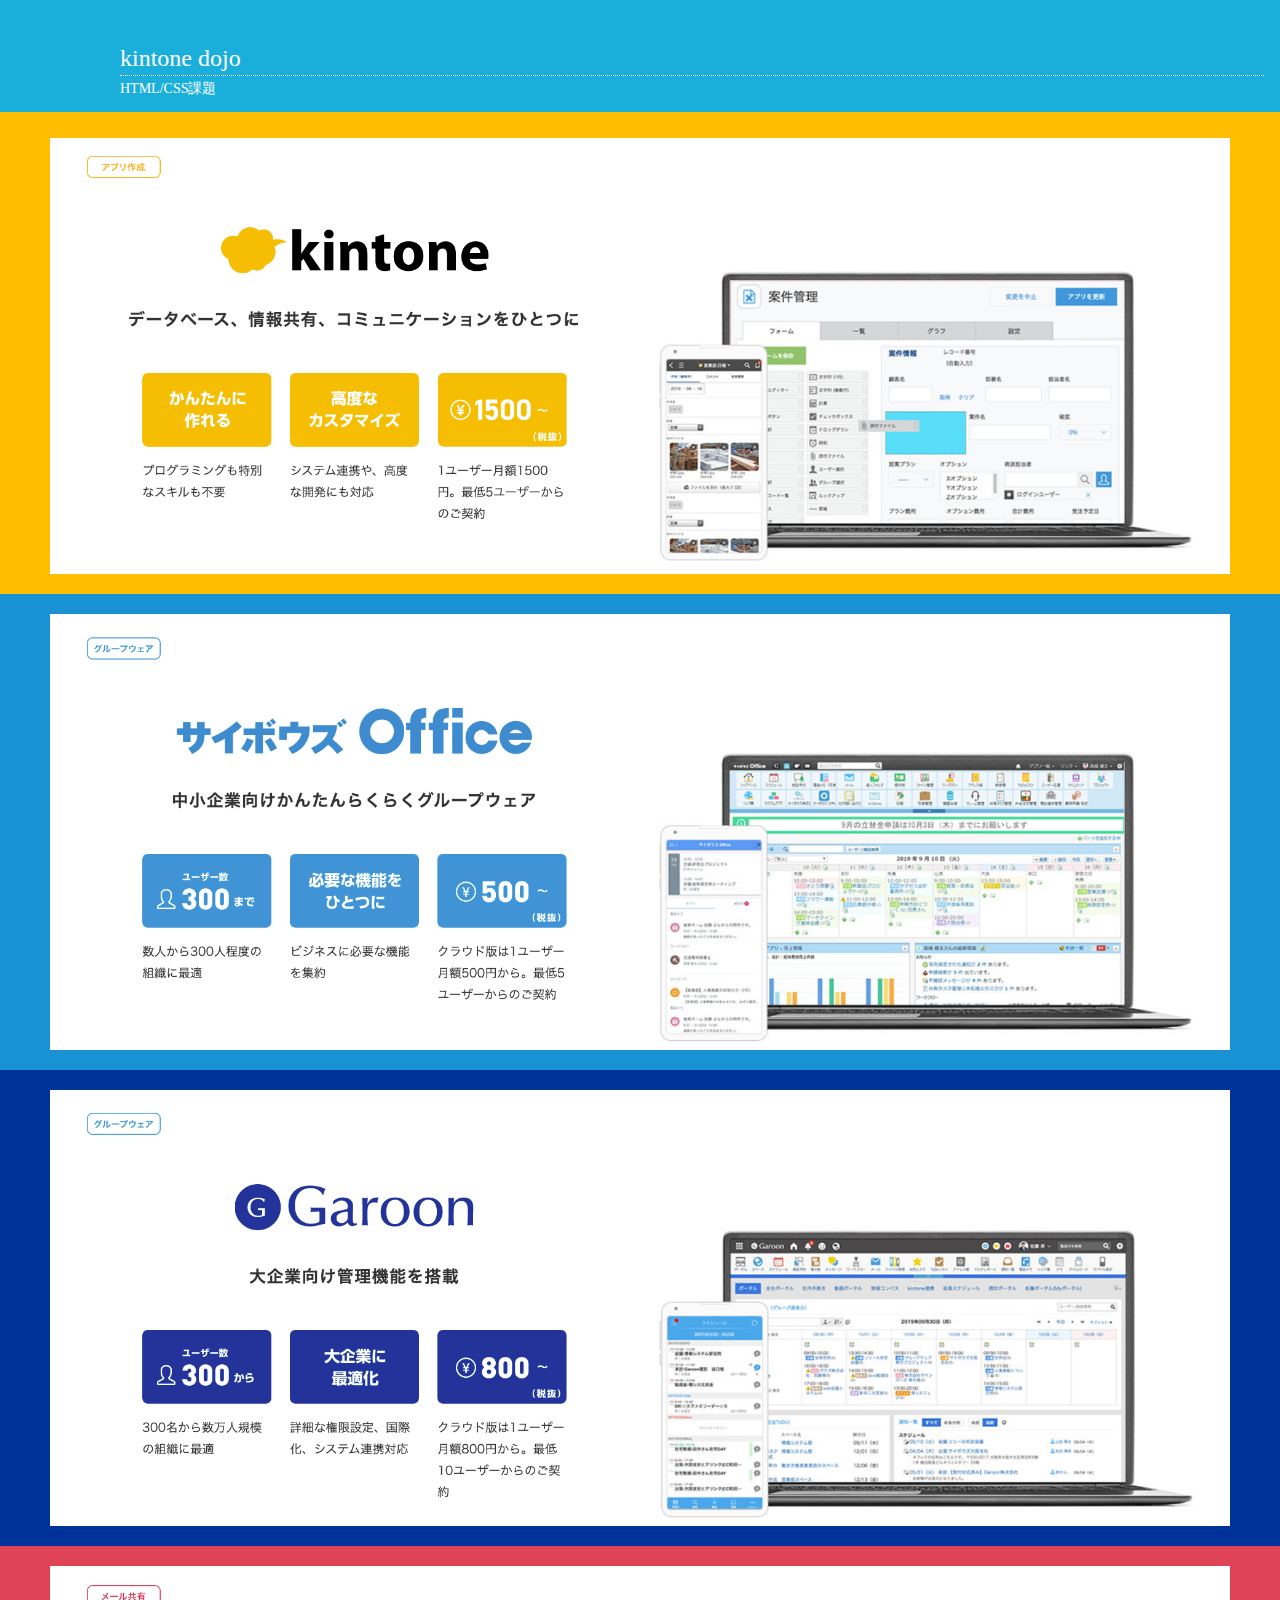
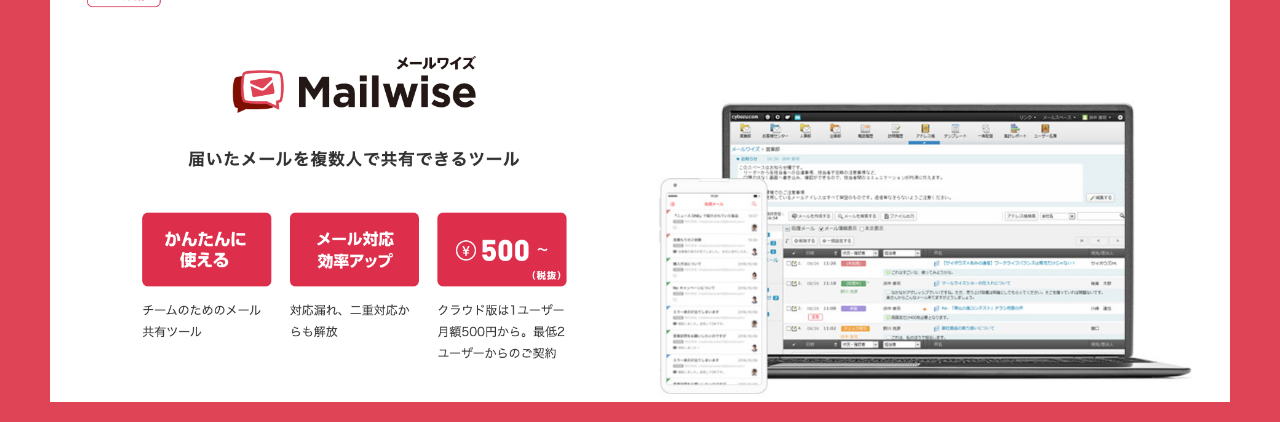
<file: task1/task1.html>
<!DOCTYPE html>
<html lang="en">
  <head>
    <meta charset="UTF-8" />
    <meta http-equiv="X-UA-Compatible" content="IE=edge" />
    <meta name="viewport" content="width=device-width, initial-scale=1.0" />
    <title>kintone dojo</title>
    <link rel="stylesheet" href="./task1.css">
  </head>
  <body>
    <header>
      <div class="container">
        <h1>kintone dojo</h1>
        <h2>HTML/CSS課題</h2>
      </div>
    </header>
    <main class>
      <div class="img-container kn">
        <img src="./images/image-kn.png" alt="kintone">
      </div>
      <div class="img-container of">
        <img src="./images/image-of.png" alt="kintone">
      </div>
      <div class="img-container gr">
        <img src="./images/image-gr.png" alt="kintone">
      </div>
      <div class="img-container mw">
        <img src="./images/image-mw.png" alt="kintone">
      </div>
    </main>
  </body>
</html>
</file>
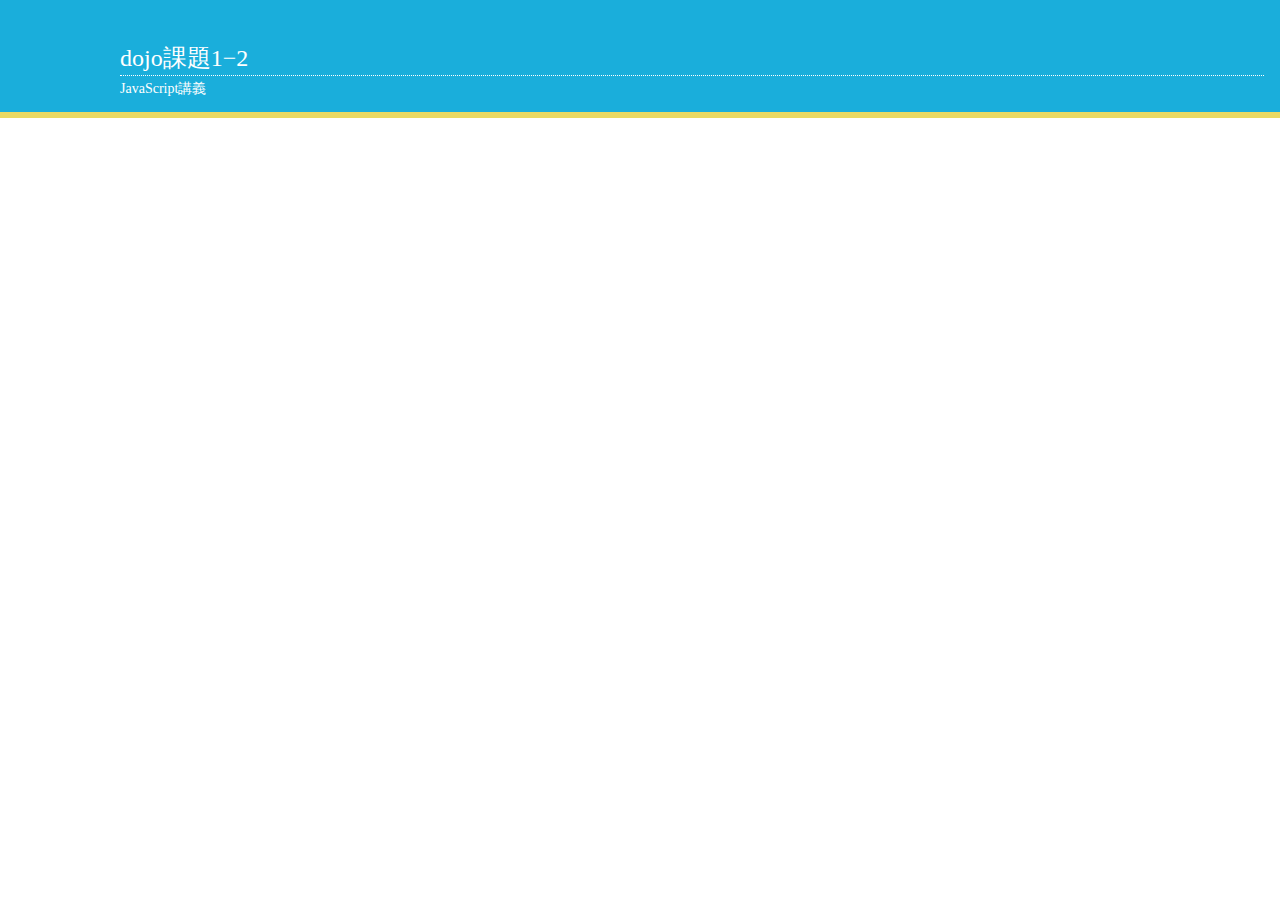
<file: task2/JS_task2.html>
<!DOCTYPE html>
<html lang="ja">
<head>
<meta charset="UTF-8">
<meta name="viewport" content="width=device-width, initial-scale=1.0">
<title>dojo課題</title>
<style>
html, body {
  height: 100%;
  margin: 0;
}
header {
  background-color: #1aaedb;
  border-bottom: #ead963 6px solid;
}
.container {
  padding: 16px;
  padding-left: 120px;
}
header h1,
header h2 {
  margin: 0;
  color: #fff;
  line-height: 1;
}
header h1 {
  padding: 30px 0 5px 0;
  font-size: 24px;
  border-bottom: 1px dotted #fff;
  font-weight: 500;
}
header h2 {
  padding: 6px 0 0 0;
  font-size: 14px;
  font-weight: 400;
}
</style>
</head>
<body>
<header>
  <div class="container">
    <h1>dojo課題1−2</h1>
    <h2>JavaScript講義</h2>
  </div>
</header>
<main class="container">
</main>
<script>
  // ここに処理を追記
  "use strict";
  const wanted = window.prompt("何をお求めですか?");
  wanted === "りんご" ? console.log("1つ150円です") : wanted === "ばなな" ? console.log("1つ100円です") : alert("品切れです");
</script>
</body>
</html>
</file>
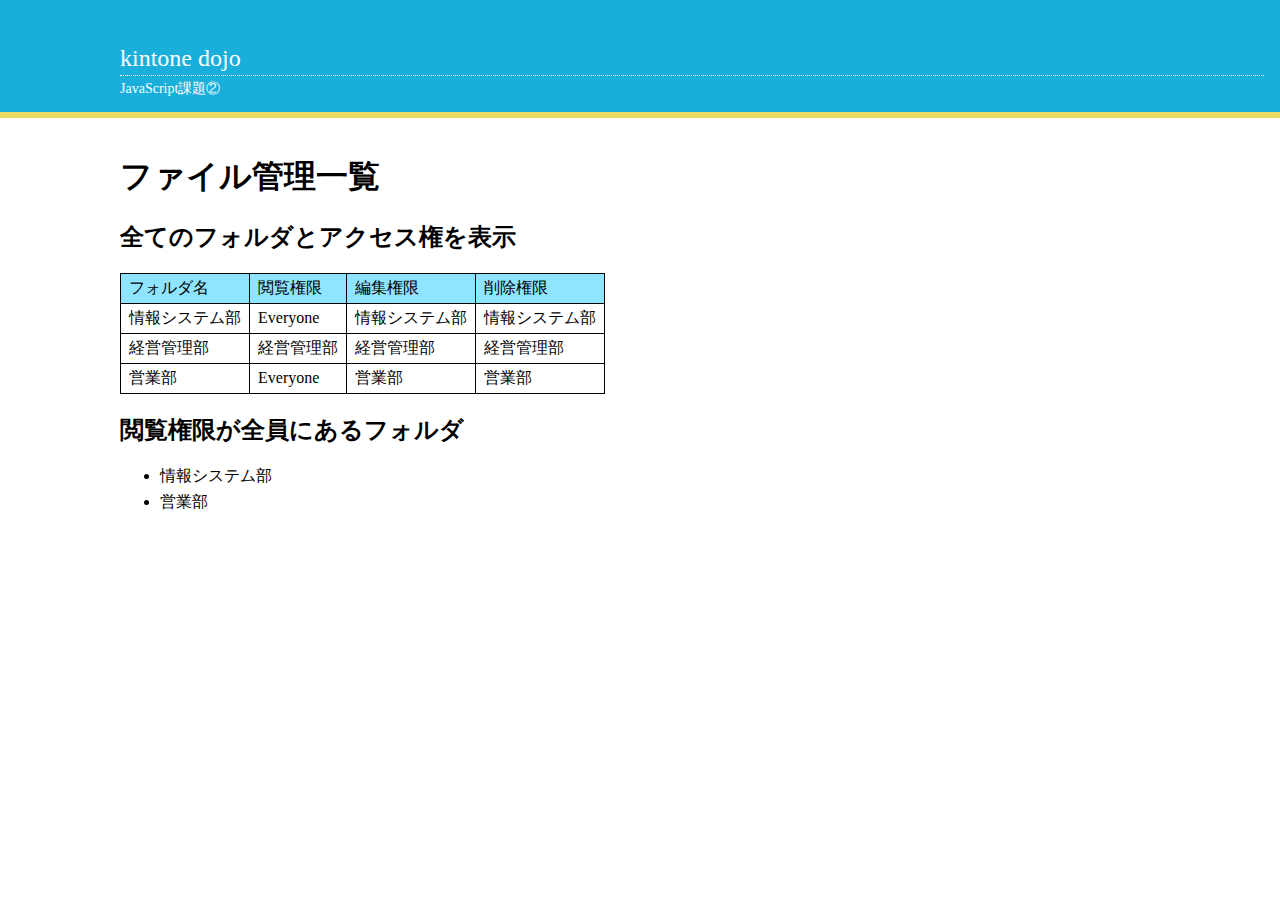
<file: task3/task3.html>
<!DOCTYPE html>
<html lang="ja">
<head>
<meta charset="UTF-8">
<meta name="viewport" content="width=device-width, initial-scale=1.0">
<title>dojo課題</title>
<style>
html, body {
  height: 100%;
  margin: 0;
}
header {
  background-color: #1aaedb;
  border-bottom: #ead963 6px solid;
}
.container {
  padding: 16px;
  padding-left: 120px;
}
header h1,
header h2 {
  margin: 0;
  color: #fff;
  line-height: 1;
}
header h1 {
  padding: 30px 0 5px 0;
  font-size: 24px;
  border-bottom: 1px dotted #fff;
  font-weight: 500;
}
header h2 {
  padding: 6px 0 0 0;
  font-size: 14px;
  font-weight: 400;
}
table {
  border-collapse: collapse;
}
td {
  padding: 4px 8px;
  border: 1px solid #000000;
}
tr#allFile {
  color: #000;
  background:#8fe5ff;
}
li {
    margin-top:5px;
}
</style>
</head>
<body>
<header>
  <div class="container">
    <h1>kintone dojo</h1>
    <h2>JavaScript課題②</h2>
  </div>
</header>
<main class="container">
  <h1>ファイル管理一覧</h1>
  <h2>全てのフォルダとアクセス権を表示</h2>
  <table>
    <tr id="allFile">
      <td>フォルダ名</td>
      <td>閲覧権限</td>
      <td>編集権限</td>
      <td>削除権限</td>
    </tr>
    <tr>
      <td id="f001-folderName"></td>
      <td id="f001-viewAuth"></td>
      <td id="f001-editAuth"></td>
      <td id="f001-deleteAuth"></td>
    </tr>
    <tr>
      <td id="f002-folderName"></td>
      <td id="f002-viewAuth"></td>
      <td id="f002-editAuth"></td>
      <td id="f002-deleteAuth"></td>
    </tr>
    <tr>
      <td id="f003-folderName"></td>
      <td id="f003-viewAuth"></td>
      <td id="f003-editAuth"></td>
      <td id="f003-deleteAuth"></td>
    </tr>
</table>
<h2>閲覧権限が全員にあるフォルダ</h2>
<ul id="list"></ul>
</main>
<script>
  // ここに処理を記載する
  "use strict";

// 使う変数
const fileManage = {
    f001: {
        folderName: "情報システム部",
        viewAuth: "Everyone",
        editAuth: "情報システム部",
        deleteAuth: "情報システム部",
    },
    f002: {
        folderName: "経営管理部",
        viewAuth: "経営管理部",
        editAuth: "経営管理部",
        deleteAuth: "経営管理部",
    },
    f003: {
        folderName: "営業部",
        viewAuth: "Everyone",
        editAuth: "営業部",
        deleteAuth: "営業部",
    }
}

// 手順1
console.log(fileManage);

// 手順2
Object.keys(fileManage).forEach((e) => {
    Object.keys(fileManage[e]).forEach((ele) => {
        document.getElementById(`${e}-${ele}`).textContent = fileManage[e][ele]
    })
})

// 手順3
Object.keys(fileManage).forEach((e) => {
   if (fileManage[e]["viewAuth"] === "Everyone") {
    const li = document.createElement("li");
    li.textContent = fileManage[e]["folderName"];
    document.getElementById("list").appendChild(li);
   }
})
</script>
</body>
</html>
</file>
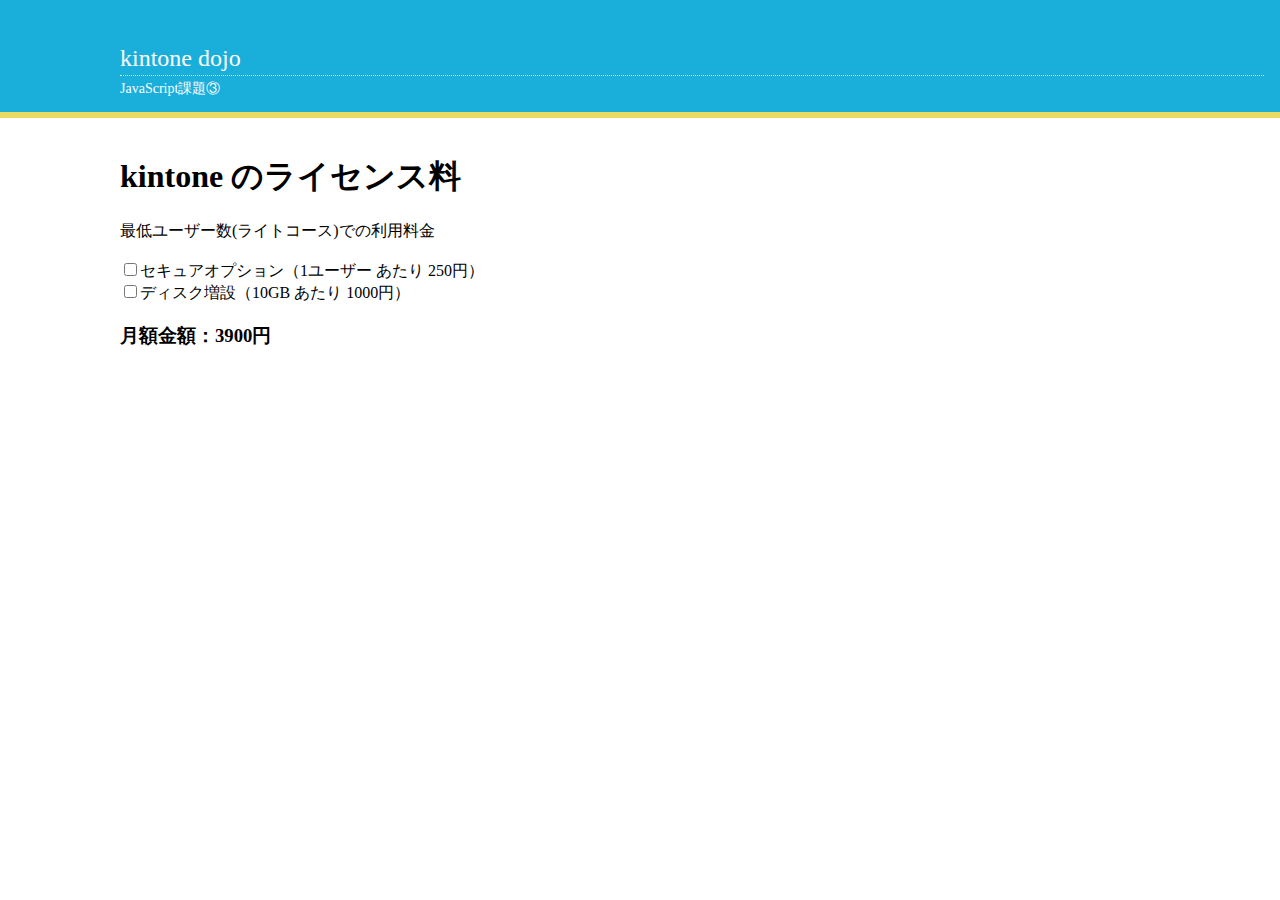
<file: task4/task4-1.html>
<!DOCTYPE html>
<html lang="ja">
<head>
<meta charset="UTF-8">
<meta name="viewport" content="width=device-width, initial-scale=1.0">
<title>dojo課題</title>
<style>
html, body {
  height: 100%;
  margin: 0;
}
header {
  background-color: #1aaedb;
  border-bottom: #ead963 6px solid;
}
.container {
  padding: 16px;
  padding-left: 120px;
}
header h1,
header h2 {
  margin: 0;
  color: #fff;
  line-height: 1;
}
header h1 {
  padding: 30px 0 5px 0;
  font-size: 24px;
  border-bottom: 1px dotted #fff;
  font-weight: 500;
}
header h2 {
  padding: 6px 0 0 0;
  font-size: 14px;
  font-weight: 400;
}
</style>
</head>
<body>
<header>
  <div class="container">
    <h1>kintone dojo</h1>
    <h2>JavaScript課題③</h2>
  </div>
</header>
<main class="container">
  <h1>kintone のライセンス料</h1>
  <div class="user">最低ユーザー数(ライトコース)での利用料金</div><br/>
  <input type="checkbox" class="chk" value="250"/>セキュアオプション（1ユーザー あたり 250円）<br/>
  <input type="checkbox" class="chk" value="1000"/>ディスク増設（10GB あたり 1000円）<br/>
  <h3>月額金額：<span id="price">3900</span>円</h3>
</main>
<script>
  // ここに処理を記載する
  const changeTotal = (chkboxEl) => {
    let currentTotal = Number(document.getElementById("price").textContent)
    currentTotal = chkboxEl.checked ? 
      currentTotal + Number(chkboxEl.value) : 
      currentTotal - Number(chkboxEl.value);
    document.getElementById("price").textContent = currentTotal;
  };

  Array.from(document.getElementsByClassName("chk")).forEach((chkboxEl) => {
    chkboxEl.onchange = () => changeTotal(chkboxEl);
  });
</script>
</body>
</html>
</file>
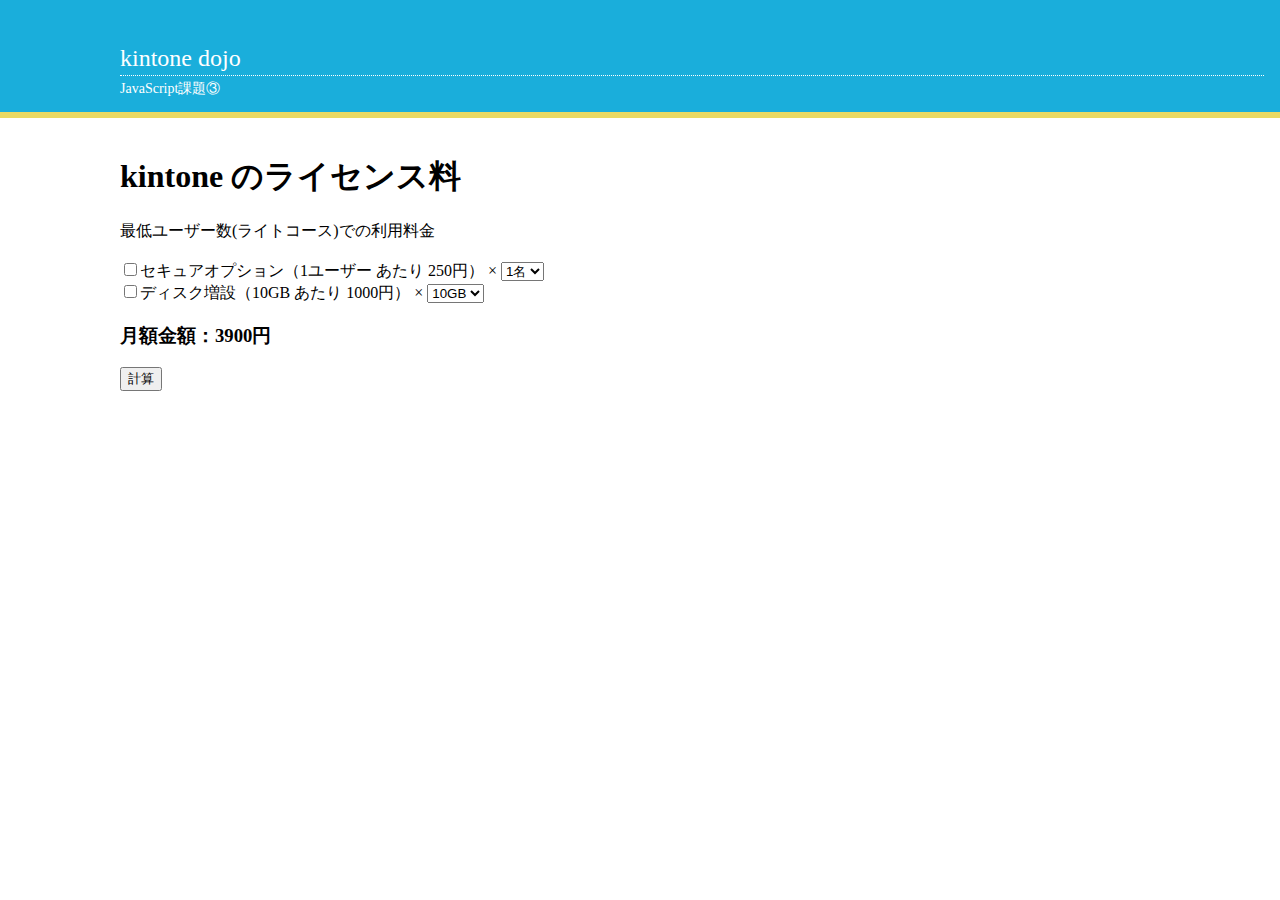
<file: task4/task4-2.html>
<!DOCTYPE html>
<html lang="ja">
<head>
<meta charset="UTF-8">
<meta name="viewport" content="width=device-width, initial-scale=1.0">
<title>dojo課題</title>
<style>
html, body {
  height: 100%;
  margin: 0;
}
header {
  background-color: #1aaedb;
  border-bottom: #ead963 6px solid;
}
.container {
  padding: 16px;
  padding-left: 120px;
}
header h1,
header h2 {
  margin: 0;
  color: #fff;
  line-height: 1;
}
header h1 {
  padding: 30px 0 5px 0;
  font-size: 24px;
  border-bottom: 1px dotted #fff;
  font-weight: 500;
}
header h2 {
  padding: 6px 0 0 0;
  font-size: 14px;
  font-weight: 400;
}
</style>
</head>
<body>
<header>
  <div class="container">
    <h1>kintone dojo</h1>
    <h2>JavaScript課題③</h2>
  </div>
</header>
<main class="container">
  <h1>kintone のライセンス料</h1>
  <div class="user">最低ユーザー数(ライトコース)での利用料金</div>
  <br/>
  <input type="checkbox" class="chk" value="250"/>セキュアオプション（1ユーザー あたり 250円） ×
  <select class="slct">
    <option value="1">1名</option>
    <option value="2">2名</option>
    <option value="3">3名</option>
    <option value="4">4名</option>
    <option value="5">5名</option>
  </select><br/>
  <input type="checkbox" class="chk" value="1000"/>ディスク増設（10GB あたり 1000円） ×
  <select class="slct">
    <option value="1">10GB</option>
    <option value="2">20GB</option>
    <option value="3">30GB</option>
    <option value="4">40GB</option>
    <option value="5">50GB</option>
  </select><br/>
  <h3>月額金額：<span id="price">3900</span>円</h3>
  <button id="btn">計算</button>
</main>
<script>
  // ここに処理を記載する
  const onClickButton = () => {
    let total = 3900;
    Array.from(document.getElementsByClassName("chk")).forEach((chkboxEl, index) => {
      total = chkboxEl.checked ?
         total + Number(chkboxEl.value) * Array.from(document.getElementsByClassName("slct"))[index].value : total;
    })
    document.getElementById("price").textContent = total;
  };

  document.getElementById("btn").onclick = onClickButton;
</script>
</body>
</html>
</file>
<file: task1/task1.css>
/* ここに記載する */
img {
  display: block;
  padding: 20px 50px;
  width: calc(100% - 100px);
}

.img-container {
  max-width: 100%;
  place-items: center;
}

.kn {
  background-color: #ffbf00;
}
.of {
  background-color: #1992d4;
}
.gr {
  background-color: #003399;
}
.mw {
  background-color: #df4356;
}

/* 以下は修正しない */
html,
body {
  height: 100%;
  margin: 0;
}
header {
  background-color: #1aaedb;
  border-bottom: #ffbf00 6px solid;
}
.container {
  padding: 16px;
  padding-left: 120px;
}
header h1,
header h2 {
  margin: 0;
  color: #fff;
  line-height: 1;
}
header h1 {
  padding: 30px 0 5px 0;
  font-size: 24px;
  border-bottom: 1px dotted #fff;
  font-weight: 500;
}
header h2 {
  padding: 6px 0 0 0;
  font-size: 14px;
  font-weight: 400;
}
</file>
